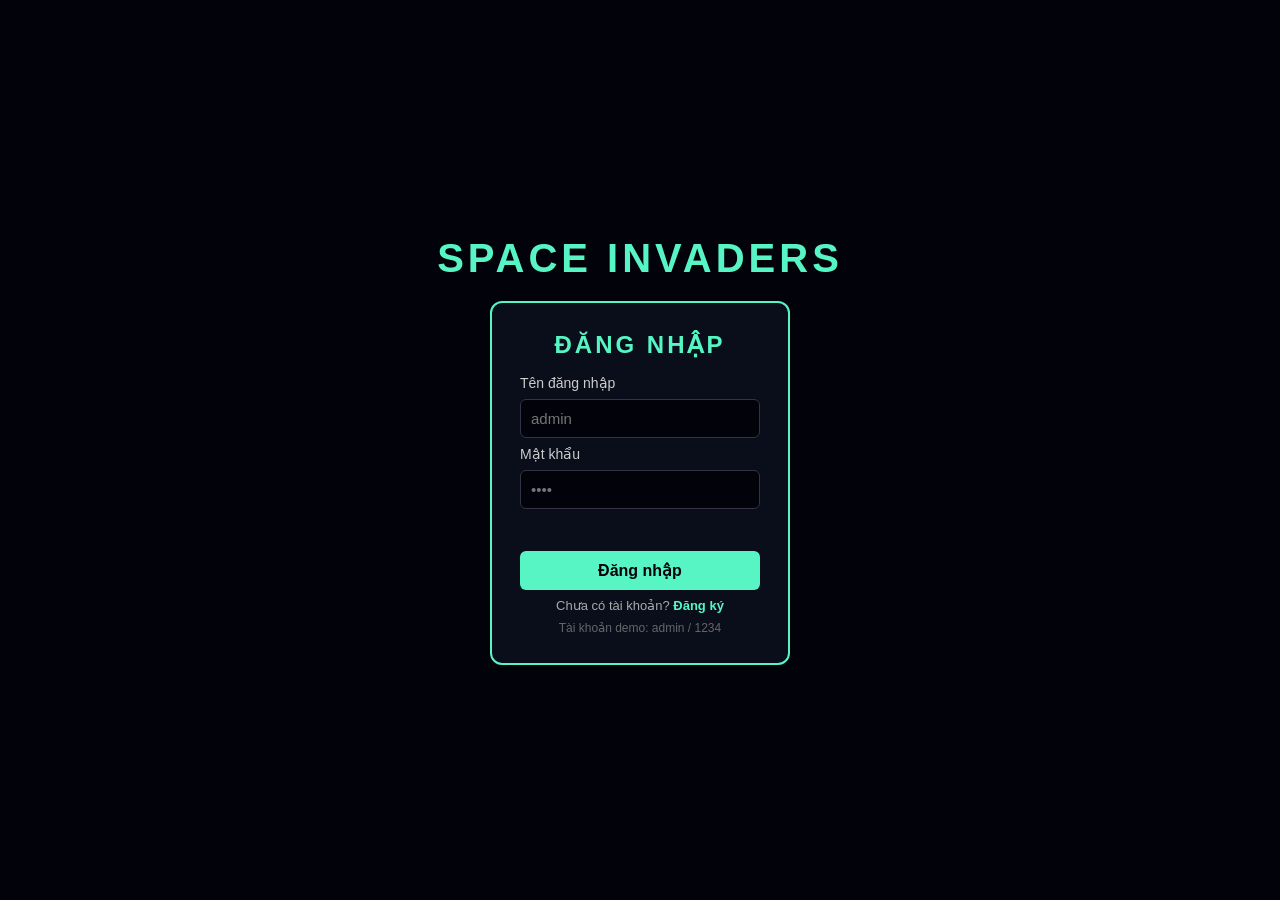
<file: index.html>
<!DOCTYPE html>
<html lang="vi">
<head>
  <meta charset="UTF-8" />
  <meta name="viewport" content="width=device-width, initial-scale=1.0" />
  <title>Đăng nhập - Space Invaders</title>
  <link rel="stylesheet" href="style.css" />
</head>
<body>
  <!-- ===== TRANG ĐĂNG NHẬP ===== -->
  <!-- Tiêu đề lớn tên game ở trên, form đăng nhập ở dưới. -->
  <div id="loginScreen" class="auth-screen">
    <h1>SPACE INVADERS</h1>

    <form id="loginForm" class="login-box">
      <h2>ĐĂNG NHẬP</h2>

      <label for="loginUsername">Tên đăng nhập</label>
      <input type="text" id="loginUsername" placeholder="admin" autocomplete="username" />

      <label for="loginPassword">Mật khẩu</label>
      <input type="password" id="loginPassword" placeholder="••••" autocomplete="current-password" />

      <!-- Dòng báo lỗi -->
      <p id="loginError" class="login-error"></p>

      <button type="submit">Đăng nhập</button>

      <p class="login-switch">
        Chưa có tài khoản?
        <a href="register.html">Đăng ký</a>
      </p>
      <p class="login-hint">Tài khoản demo: admin / 1234</p>
    </form>
  </div>

  <!-- Xử lý đăng nhập -->
  <script src="auth.js"></script>
</body>
</html>
</file>
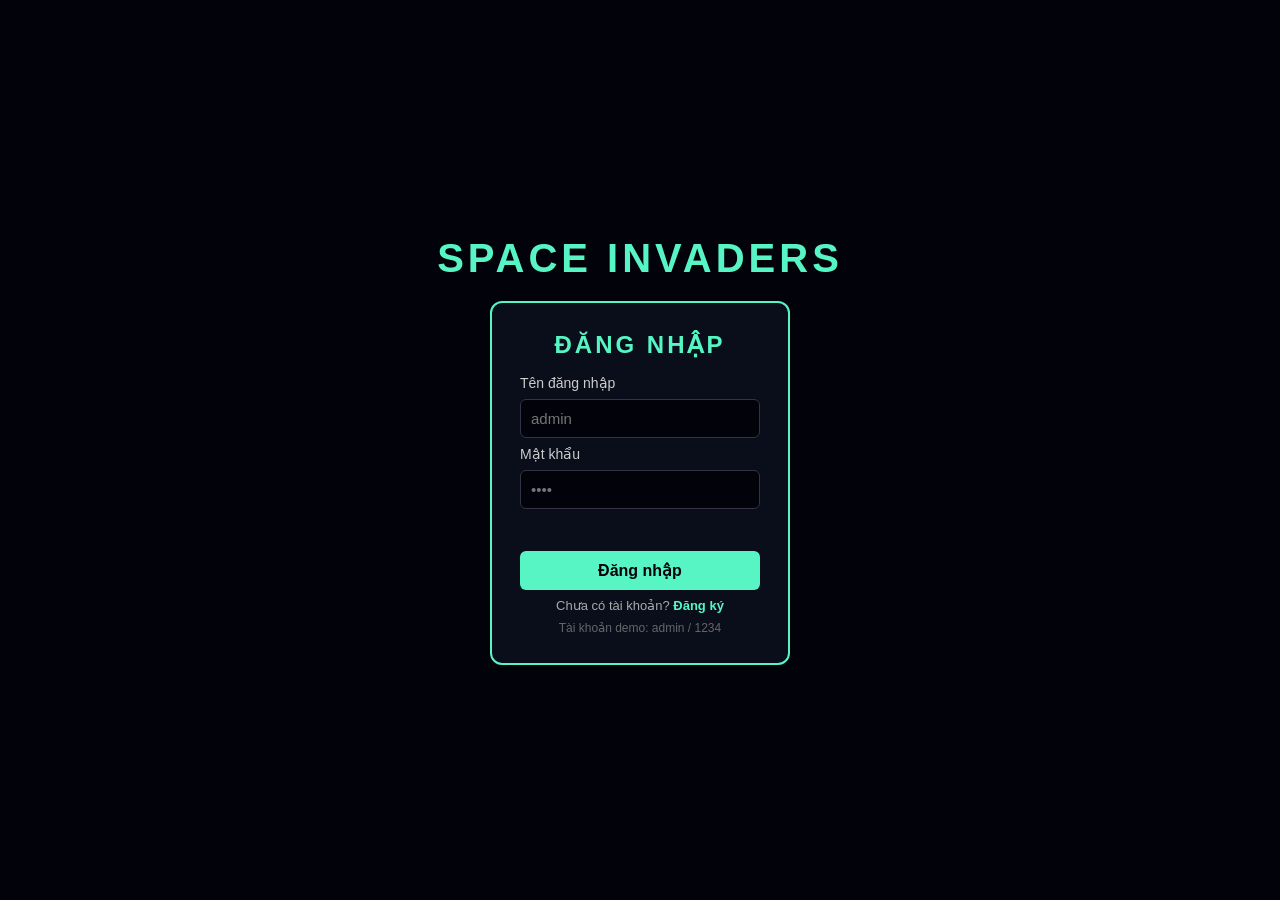
<file: game.html>
<!DOCTYPE html>
<html lang="vi">
<head>
  <meta charset="UTF-8" />
  <meta name="viewport" content="width=device-width, initial-scale=1.0" />
  <title>Space Invaders</title>
  <link rel="stylesheet" href="style.css" />
</head>
<body>
  <!-- ===== TRANG CHƠI GAME ===== -->
  <!-- Chỉ vào được sau khi đã đăng nhập (auth.js kiểm tra, chưa thì đá về index.html) -->
  <div id="gameContainer">
    <div id="topBar">
      <h1>SPACE INVADERS</h1>
      <button id="logoutBtn" type="button">Đăng xuất</button>
    </div>

    <!-- Dòng hiển thị điểm số hiện tại, đợt và điểm cao nhất -->
    <div id="scoreboard">
      <span>Điểm: <strong id="score">0</strong></span>
      <span>Đợt: <strong id="wave">1</strong></span>
      <span>Điểm cao nhất: <strong id="highScore">0</strong></span>
    </div>

    <!-- Toàn bộ hình ảnh game sẽ được vẽ lên thẻ canvas này -->
    <canvas id="gameCanvas" width="600" height="600"></canvas>

    <!-- Hướng dẫn chơi -->
    <p id="hint">← → để di chuyển | Space để bắn</p>
  </div>

  <!-- auth.js kiểm tra đăng nhập rồi mới gọi startGame() trong script.js -->
  <script src="auth.js"></script>
  <script src="script.js"></script>
</body>
</html>
</file>
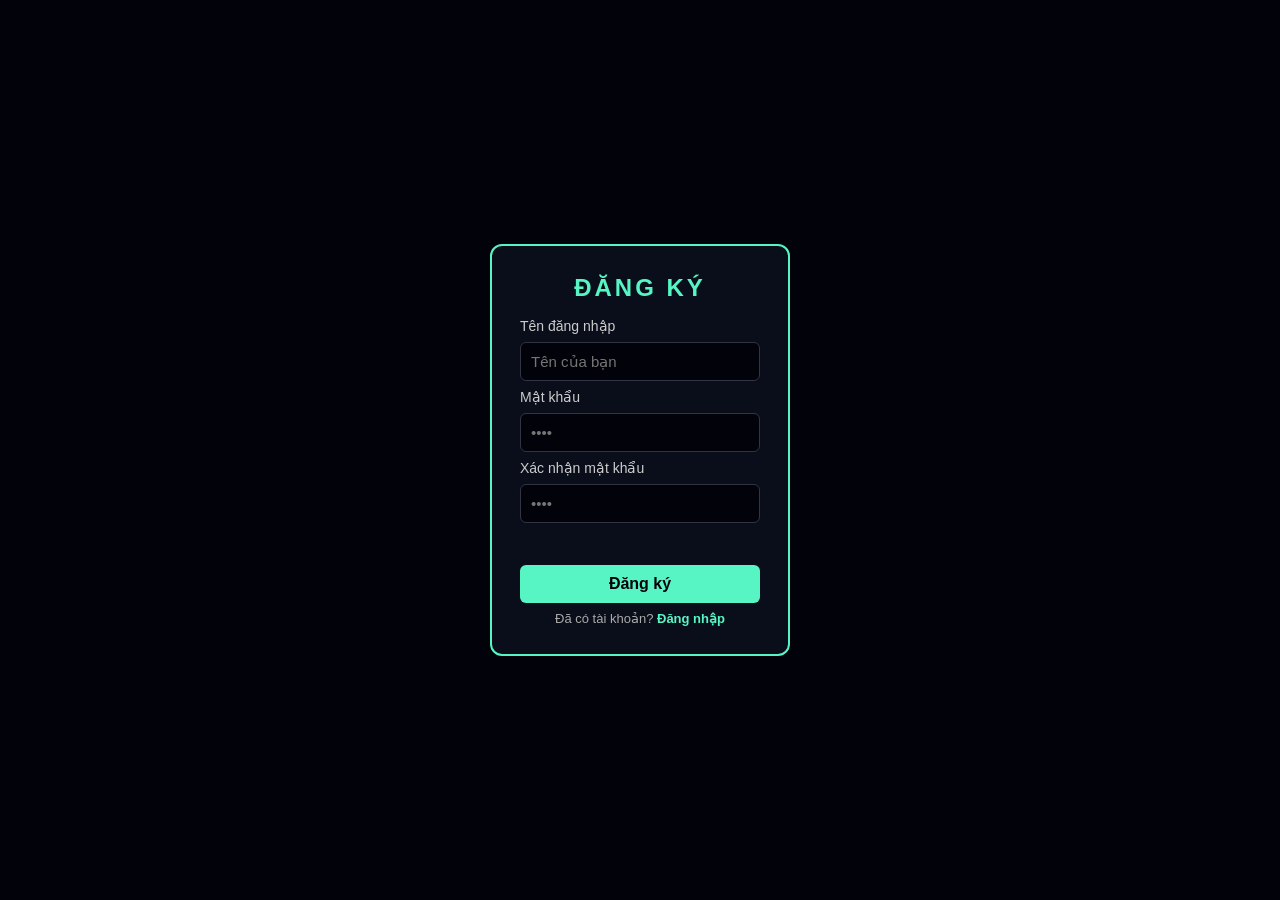
<file: register.html>
<!DOCTYPE html>
<html lang="vi">
<head>
  <meta charset="UTF-8" />
  <meta name="viewport" content="width=device-width, initial-scale=1.0" />
  <title>Đăng ký - Space Invaders</title>
  <link rel="stylesheet" href="style.css" />
</head>
<body>
  <!-- ===== TRANG ĐĂNG KÝ ===== -->
  <div id="registerScreen">
    <form id="registerForm" class="login-box">
      <h2>ĐĂNG KÝ</h2>

      <label for="registerUsername">Tên đăng nhập</label>
      <input type="text" id="registerUsername" placeholder="Tên của bạn" autocomplete="username" />

      <label for="registerPassword">Mật khẩu</label>
      <input type="password" id="registerPassword" placeholder="••••" autocomplete="new-password" />

      <label for="registerConfirm">Xác nhận mật khẩu</label>
      <input type="password" id="registerConfirm" placeholder="••••" autocomplete="new-password" />

      <!-- Dòng báo lỗi / thành công -->
      <p id="registerError" class="login-error"></p>

      <button type="submit">Đăng ký</button>

      <p class="login-switch">
        Đã có tài khoản?
        <a href="index.html">Đăng nhập</a>
      </p>
    </form>
  </div>

  <!-- Xử lý đăng ký -->
  <script src="auth.js"></script>
</body>
</html>
</file>
<file: style.css>
/* ===== style.css - Trang trí giao diện game ===== */

/* Bỏ lề mặc định của trình duyệt cho gọn */
* {
  margin: 0;
  padding: 0;
  box-sizing: border-box;
}

/* Toàn trang: nền tối (vũ trụ), chữ màu sáng, căn mọi thứ vào giữa */
body {
  background-color: #02030a; /* màu tối như vũ trụ */
  color: white;
  font-family: Arial, sans-serif;
  text-align: center;

  /* Dùng flex để xếp nội dung theo cột và căn giữa màn hình */
  min-height: 100vh;
  display: flex;
  flex-direction: column;
  align-items: center;
  justify-content: center;
  gap: 12px;
}

/* Tiêu đề game */
h1 {
  color: #57f5c4;
  letter-spacing: 4px;
}

/* Dòng điểm số: cho rộng bằng canvas và đẩy 2 đầu ra 2 bên */
#scoreboard {
  width: 600px;
  display: flex;
  justify-content: space-between;
  font-size: 18px;
}

/* Tô màu vàng cho số điểm để dễ nhìn */
#scoreboard strong {
  color: #ffd166;
}

/* Viền canvas rõ ràng để nổi bật trên nền tối */
#gameCanvas {
  background-color: #000;
  border: 3px solid #57f5c4;
}

/* Dòng hướng dẫn nhỏ phía dưới */
#hint {
  color: #888;
  font-size: 14px;
}

/* ===== Tiện ích: ẩn phần tử ===== */
.hidden {
  display: none;
}

/* ===== Màn hình đăng nhập / đăng ký: tiêu đề trên, form dưới ===== */
.auth-screen {
  display: flex;
  flex-direction: column;
  align-items: center;
  gap: 20px;
}

/* Tiêu đề game ở trang đăng nhập to và rõ hơn một chút */
.auth-screen h1 {
  font-size: 40px;
}


/* ===== Khu vực game: xếp dọc, căn giữa ===== */
#gameContainer {
  display: flex;
  flex-direction: column;
  align-items: center;
  gap: 12px;
}

/* Thanh trên cùng: tiêu đề bên trái, nút đăng xuất bên phải */
#topBar {
  width: 600px;
  display: flex;
  align-items: center;
  justify-content: space-between;
}

/* Nút đăng xuất nhỏ gọn, viền xanh */
#logoutBtn {
  background-color: transparent;
  color: #57f5c4;
  border: 1px solid #57f5c4;
  border-radius: 6px;
  padding: 6px 14px;
  font-size: 14px;
  cursor: pointer;
}

#logoutBtn:hover {
  background-color: #57f5c4;
  color: #02030a;
}

/* ===== MÀN HÌNH ĐĂNG NHẬP ===== */
/* Hộp form căn giữa, nền tối hơn một chút để nổi bật */
.login-box {
  display: flex;
  flex-direction: column;
  gap: 8px;
  width: 300px;
  padding: 28px;
  background-color: #0a0e1a;
  border: 2px solid #57f5c4;
  border-radius: 12px;
  text-align: left;
}

/* Tiêu đề form đăng nhập */
.login-box h2 {
  color: #57f5c4;
  letter-spacing: 3px;
  text-align: center;
  margin-bottom: 8px;
}

/* Nhãn của ô nhập */
.login-box label {
  font-size: 14px;
  color: #ccc;
}

/* Ô nhập liệu */
.login-box input {
  padding: 10px;
  border: 1px solid #334;
  border-radius: 6px;
  background-color: #02030a;
  color: white;
  font-size: 15px;
}

.login-box input:focus {
  outline: none;
  border-color: #57f5c4;
}

/* Nút đăng nhập */
.login-box button {
  margin-top: 8px;
  padding: 10px;
  border: none;
  border-radius: 6px;
  background-color: #57f5c4;
  color: #02030a;
  font-size: 16px;
  font-weight: bold;
  cursor: pointer;
}

.login-box button:hover {
  background-color: #3fe0ad;
}

/* Dòng báo lỗi: màu đỏ, ẩn khi rỗng */
.login-error {
  color: #ff5d73;
  font-size: 14px;
  min-height: 18px;
  text-align: center;
}

/* Gợi ý tài khoản demo */
.login-hint {
  color: #666;
  font-size: 12px;
  text-align: center;
}

/* Dòng chuyển đổi giữa form đăng nhập và đăng ký */
.login-switch {
  color: #aaa;
  font-size: 13px;
  text-align: center;
}

.login-switch a {
  color: #57f5c4;
  text-decoration: none;
  font-weight: bold;
}

.login-switch a:hover {
  text-decoration: underline;
}
</file>
